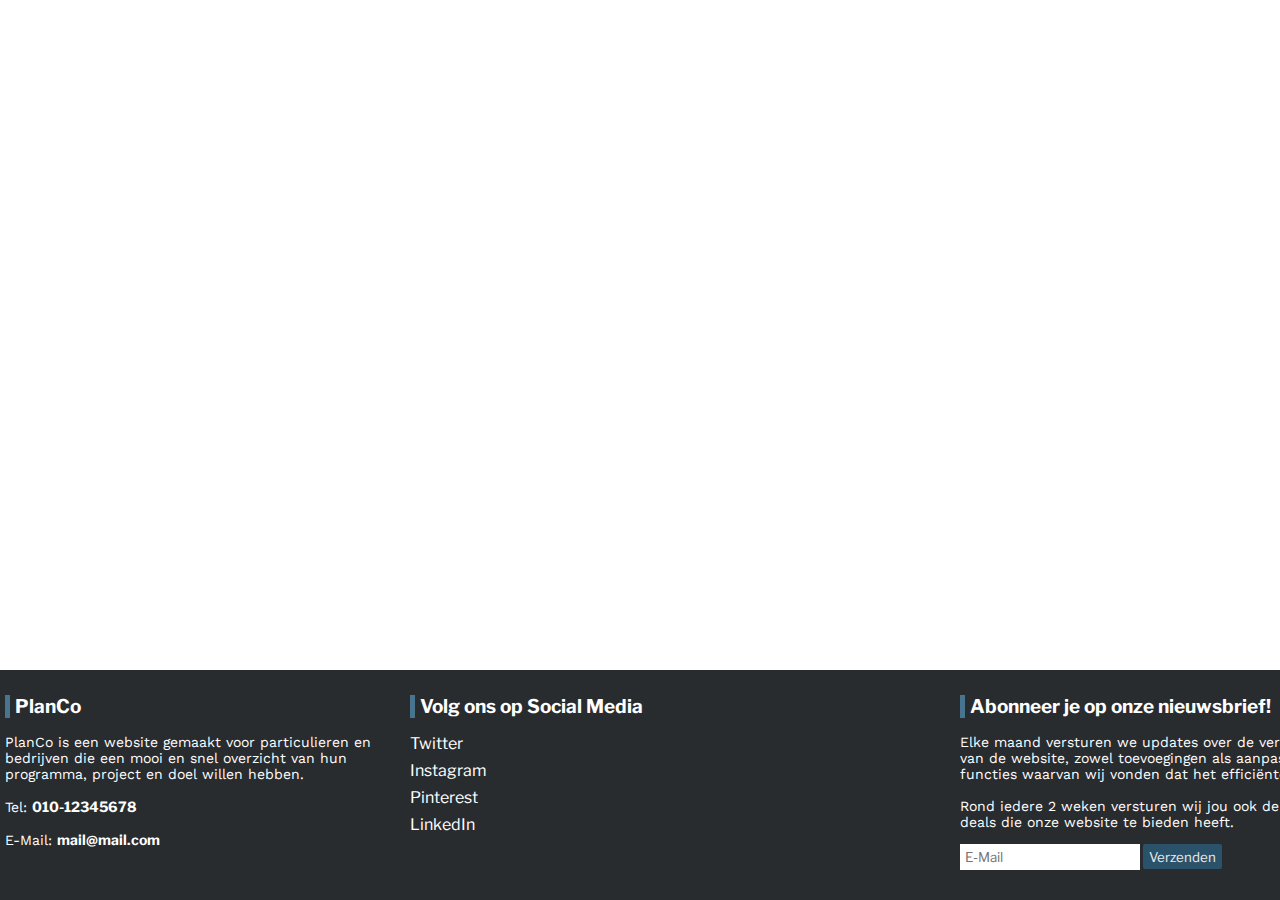
<file: huisstijl/footer.html>
<!DOCTYPE html>
<html lang="en">

<head>
    <meta charset="UTF-8">
    <meta name="viewport" content="width=device-width, initial-scale=1.0">
    <title>Overview</title>
    <link rel="stylesheet" href="style.css">
</head>

<body>
    <footer>
        <div id="footer">
            <div id="footerContent">
                <div id="footerInfo" class="footerDivs">
                    <h2 class="footerH2">PlanCo</h2>
                    <p class="footerText">PlanCo is een website gemaakt voor particulieren en bedrijven die een mooi en
                        snel overzicht van hun programma, project en doel willen hebben. <br><br>
                        <i class="fas fa-phone-alt"></i> Tel: <b>010-12345678</b> <br><br>
                        <i class="fas fa-envelope"></i> E-Mail: <b>mail@mail.com</b>
                    </p>
                </div>
                <div id="socialMedia" class="footerDivs">
                    <div id="insideMedia">
                        <h2 class="footerH2">Volg ons op Social Media</h2>
                        <ul id="footerUL">
                            <li><a class="footerLinks" href="#"><i class="fab fa-twitter"></i> Twitter</a></li>
                            <li><a class="footerLinks" href="#"><i class="fab fa-instagram"></i> Instagram</a></li>
                            <li><a class="footerLinks" href="#"><i class="fab fa-pinterest"></i> Pinterest</a></li>
                            <li><a class="footerLinks" href="#"><i class="fab fa-linkedin"></i> LinkedIn</a></li>
                        </ul>
                    </div>
                    <div id="facebook">
                        <iframe
                            src="https://www.facebook.com/plugins/page.php?href=https%3A%2F%2Fwww.facebook.com%2FPlanCo-110508151272921&tabs=timeline&width=280&height=190&small_header=true&adapt_container_width=true&hide_cover=false&show_facepile=true&appId"
                            width="280" height="190" style="border:none;overflow:hidden" scrolling="no" frameborder="0"
                            allowfullscreen="true"
                            allow="autoplay; clipboard-write; encrypted-media; picture-in-picture; web-share"></iframe>
                    </div>
                </div>
                <div id="nieuwsbriefDiv" class="footerDivs">
                    <h2 class="footerH2">Abonneer je op onze nieuwsbrief!</h2>
                    <p class="footerText">Elke maand versturen we updates over de veranderingen van de website, zowel
                        toevoegingen als aanpassingen van functies waarvan wij vonden dat het effici&#x00eb;nter kon. <br><br>
                        Rond iedere 2 weken
                        versturen wij jou ook de beste deals die onze website te bieden heeft.</p>
                    <form action="php/verzend.php" method="POST">
                        <input type="text" name="nieuws" id="nieuwsbrief" placeholder="E-Mail" autocomplete="off">
                        <input type="submit" name="knopje" value="Verzenden" id="sendConfirmation">
                    </form>
                </div>
            </div>
        </div>
    </footer>
</body>

</html>
</file>
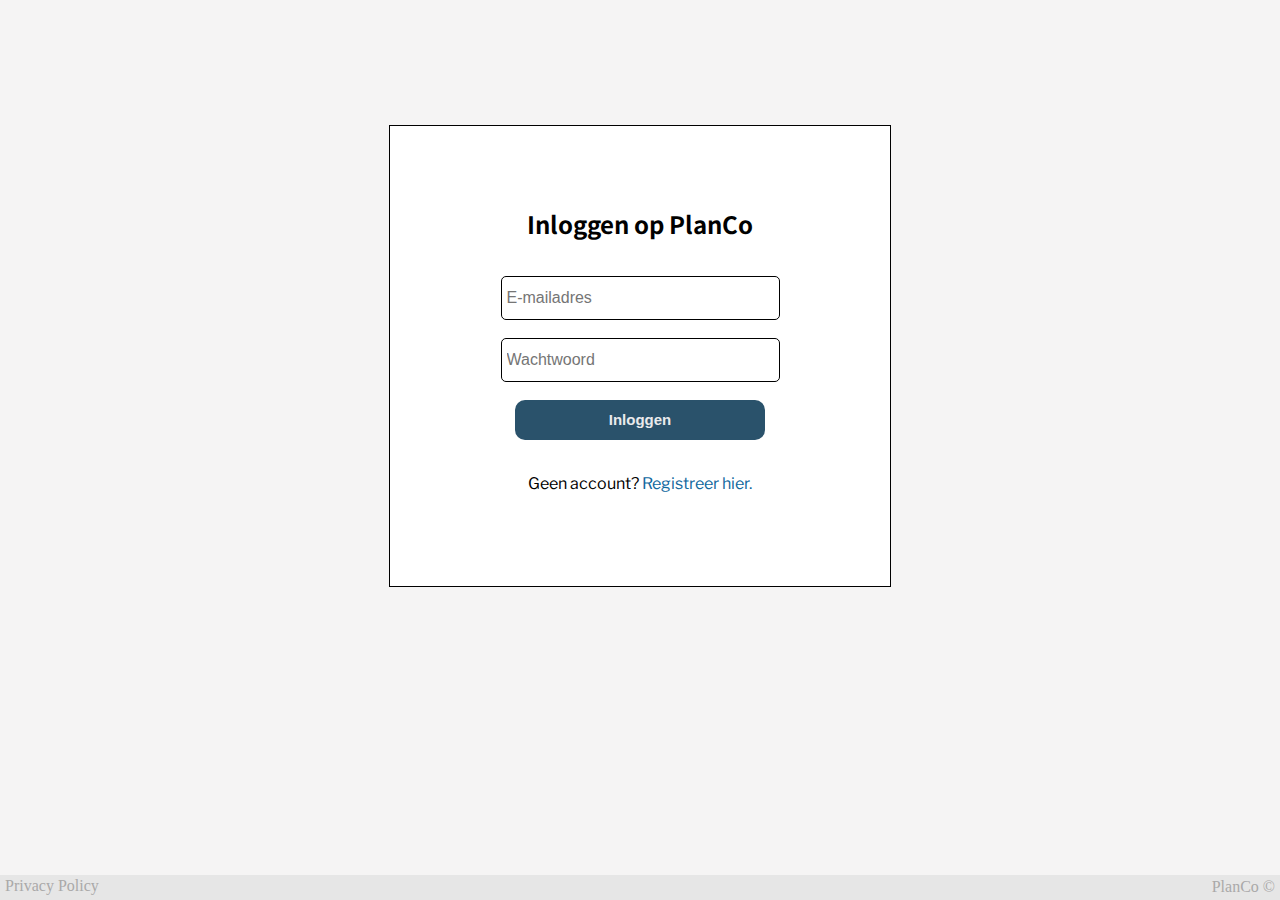
<file: loginstatus/login.html>
<!DOCTYPE html>
<html lang="en">

<head>
    <meta charset="UTF-8">
    <meta http-equiv="X-UA-Compatible" content="IE=edge">
    <meta name="viewport" content="width=device-width, initial-scale=1.0">
    <title>Document</title>
    <link rel="stylesheet" href="style.css">
</head>

<body>
    <form autocomplete="off" action="">
        <div id="inlogblok">
            <h2>Inloggen op PlanCo</h2>
            <input type="email" name="username" placeholder="E-mailadres"><br>
            <input type="password" name="password" placeholder="Wachtwoord"><br>
            <button id="inlogKnop" type="submit"><b>Inloggen</b></button><br>
            <p>Geen account? <a href="registreer.html">Registreer hier.</a></p>
        </div>
    </form>

    <footer>
        <div id="footerLeft">
            <a href="#">Privacy Policy</a>
        </div>
        <div id="footerRight">
            <p>PlanCo &copy;</p>
        </div>
    </footer>
</body>

</html>
</file>
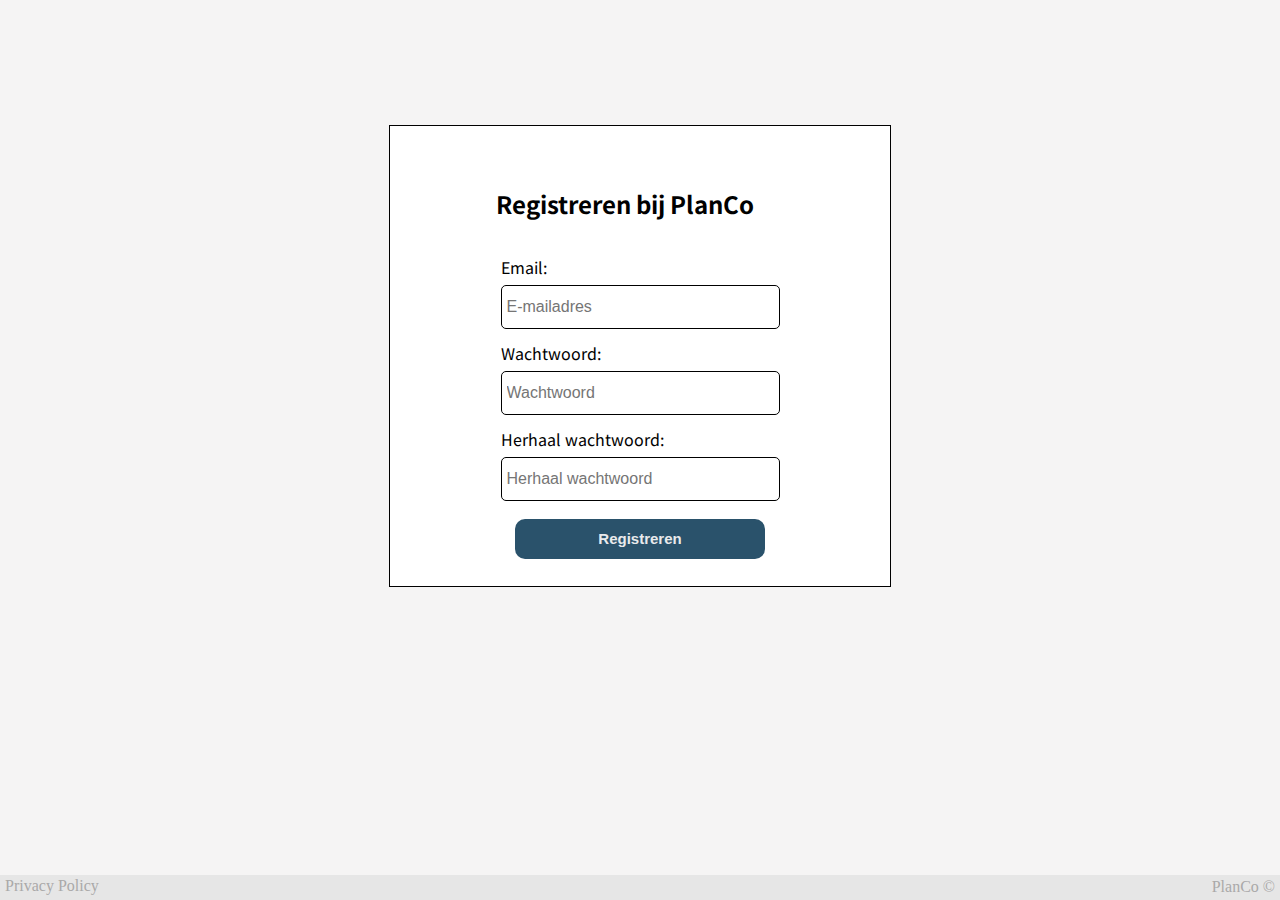
<file: loginstatus/registreer.html>
<!DOCTYPE html>
<html lang="en">

<head>
    <meta charset="UTF-8">
    <meta http-equiv="X-UA-Compatible" content="IE=edge">
    <meta name="viewport" content="width=device-width, initial-scale=1.0">
    <title>Document</title>
    <link rel="stylesheet" href="regStyle.css">
</head>

<body>
    <form method ="POST" autocomplete="off" action="../php/registratieCONF.php">
        <div id="inlogblok">
            <h2>Registreren bij PlanCo</h2>
            <label class="labels" for="email">Email:</label>
            <input type="email" name="email" placeholder="E-mailadres"><br>

            <label class="labels" for="password">Wachtwoord:</label>
            <input type="password" name="password" placeholder="Wachtwoord"><br>

            <label class="labels" for="herhaal">Herhaal wachtwoord:</label>
            <input type="password" name="herhaal" placeholder="Herhaal wachtwoord"><br>



            <button id="inlogKnop" name="reg" type="submit"><b>Registreren</b></button><br>

        </div>
    </form>

    <footer>
        <div id="footerLeft">
            <a href="#">Privacy Policy</a>
        </div>
        <div id="footerRight">
            <p>PlanCo &copy;</p>
        </div>
    </footer>
</body>

</html>
</file>
<file: huisstijl/style.css>
/* ========== Fonts ========== */
@import url('https://fonts.googleapis.com/css2?family=Libre+Franklin&display=swap');
@import url('https://fonts.googleapis.com/css2?family=Noto+Sans+JP&display=swap');
@import url('https://fonts.googleapis.com/css2?family=Work+Sans&display=swap');

/* ========== Standard ========== */
*{
    font-family: 'Libre Franklin', sans-serif;
}
body{
    margin: auto;
    overflow-x: hidden;
    overflow-y: scroll;

}
/* ========== Header ========== */

header{
    width: 200%;
    margin: auto;
    height: 70px;
    background-color: #282c2f;
    
}

#header{
    display: grid;
    grid-template-columns: 1fr 1fr;
    
}

#logoHeader{
    height: 40px;
    margin-top: 15px;
    margin-left: 10px;
}

.ayo{
    text-decoration: none;
    color: #e9eaec;
    font-weight: lighter;
    padding-top: 5px;
    height: 25px;
    transition: 0.1s;
    border-radius: 2px;
}

.ayo:hover{
    background-color: #3f4346;
    transition: 0.1s;
}
.active:hover{
    background-color: #375f77;
    height: 25px;
    border-radius: 2px;
    transition: 0.1s;
}
.active{
    background-color: #2a526b;
    text-decoration: none;
    color: #e9eaec;
    font-weight: lighter;
    padding-top: 5px;
    height: 25px;
    transition: 0.1s;
    border-radius: 2px;

}

#headerItems{
    margin-top: 23px;
    text-align: center;
}
#daItemsCover{
    display: grid;
    grid-template-columns: 90px 90px 90px 90px 270px;
    grid-template-rows: 50px;
    float: right;
   
}


#status{
    margin-left: 80px!important;
    float: right!important;
    height: 35px!important;
    margin-top: -4px!important;
    width: 100px!important;
    border: 2px solid #5F6366!important;
    border-radius: 2px!important;
    background-color: #282C2F!important;
    color: white!important;
    cursor: pointer!important;
    transition: 0.1s!important;
    font-size: 15px!important;
}
#status:hover{
    background-color: #363b3f!important;
    transition: 0.1s!important;
}

#streepje{
    margin-top: 35px;
    width: 100%;
    background-color: #5F6366;
    border: none;
    height: 0.5px;
}
#otherPages{
    float: right;
    margin-top: 5px;
    display: grid;
    grid-template-columns: 80px 120px;
    width: 500px;
    text-align: center;
    font-size: 14px;
    margin-right: -200px;
}
#otherPages a{
    text-decoration: none;
    color: grey;
}
.pageDivs i{
    color: grey;
}
.pageDivs{
    cursor: pointer;
    user-select: none;
}
#FAQ-div{
    margin-left: -4px;
    
}
/* ========== Einde Header ========== */

/* ========== BREAKLINE ========== */



/* ========== BREAKLINE ========== */

/* ========== Footer ========== */
footer{
    width: 100%;
    height: 230px;
    max-height: 230px;
    background-color: #282c2f;
    display: flex;
    flex-direction: column;
    position: absolute;
    bottom: 0;
    
}
footer div{
    max-height: 225px;
}
#footerContent{
    display: grid;
    grid-template-columns: 1fr 1fr 1fr;
    height: 250px;   
}

.footerH2{
    color: white;
    font-size: 19px;
    margin-left: 5px;
    margin-top: 25px;
    border-left: 5px solid #48748f;
    padding-left: 5px;
}
.footerText{
    margin-left: 5px;
    color: white;
    font-size: 14px;
    width: 400px;
    font-family: 'Work Sans', sans-serif;
}
.footerLinks{
    text-decoration: none;
    color: white;
}
.footerLinks:hover{
    text-decoration: underline;
}
#footerUL li{
    list-style: none;
    margin: 8px;
    text-align: left;
    margin-left: -35px;
}
#sendConfirmation{
    height: 25px;
    cursor: pointer;
    background-color: #2a526b;
    border: none;
    border-radius: 2px;
    color: #e9eaec;
}
#sendConfirmation:hover{
    background-color: #375f77;
}

#nieuwsbrief{
    border: none;
    text-decoration: none;
    outline: none;
    margin-left: 5px;
    padding: 5px;
}
#socialMedia{
   display: grid;
   grid-template-columns: 250px 300px;
}

#facebook iframe{
    float: right;
    margin-right: 20px;
    margin-top: 40px;
    
}
/* ========== Einde Footer ========== */
</file>
<file: loginstatus/style.css>
/* ========== Fonts ========== */
@import url('https://fonts.googleapis.com/css2?family=Libre+Franklin&display=swap');
@import url('https://fonts.googleapis.com/css2?family=Noto+Sans+JP&display=swap');

/* ========== Inlogblok ========== */
body{
    background-color: #f5f4f4;
}
h2{
    font-family: 'Noto Sans JP', sans-serif;
    text-align: center;
    margin-bottom: 35px;
}
input{
    border: 1px solid black;
    outline: none;
    width: 270px;
    height: 40px;
    border-radius: 5px;
    align-self: center;
    display: block;
    margin-left: auto;
    margin-right: auto;
    font-size: 16px;
    padding-left: 5px;
}

#inlogKnop{
    display: block;
    margin-left: auto;
    margin-right: auto;
    cursor: pointer;
    background-color: #2a526b;
    border: none;
    border-radius: 10px;
    color: #e9eaec;
    height: 40px;
    width: 250px;
    font-size: 15px;
    transition: 0.1s;
}
#inlogKnop:hover{
    background-color: #375f77;
    transition: 0.1s;
}
#inlogblok{
    margin-top: 125px;
    display: block;
    margin-left: auto;
    margin-right: auto;
    width: 500px;
    border: 1px solid black;
    height: 400px;
    padding-top: 60px;
    background-color: white;
}
#inlogblok p{
    text-align: center;
    font-family: 'Libre Franklin', sans-serif;
}

#inlogblok a{
    text-decoration: none;
    color: #10689e;
    transition: 0.1s;
}

#inlogblok a:hover{
    text-decoration: underline;
    transition: 0.1s;
}

/*===== Footer =====*/

footer{
    width: 100%;
    background-color: rgb(230, 230, 230);
    height: 25px;
    max-height: 25px;
    position: absolute;
    bottom: 0;
    left: 0;
    display: grid;
    grid-template-columns: 1fr 1fr;
}
#footerLeft{
    text-align: left;
    display: block;
    overflow: hidden;
    white-space: nowrap;
    margin-left: 5px;
    margin-top: 2px;
}
#footerLeft a{
    text-decoration: none;
    color: rgb(170, 169, 169);
}
#footerLeft a:hover{
    text-decoration: underline;
}
#footerRight{
    text-align: right;
    display: block;
    overflow: hidden;
    white-space: nowrap;
    margin-top: -13px;
    margin-right: 5px;
}
#footerRight p{
    color: rgb(170, 169, 169);
}
</file>
<file: loginstatus/regStyle.css>
/* ========== Fonts ========== */
@import url('https://fonts.googleapis.com/css2?family=Libre+Franklin&display=swap');
@import url('https://fonts.googleapis.com/css2?family=Noto+Sans+JP&display=swap');

/* ========== Inlogblok ========== */
body{
        background-color: #f5f4f4;
    }
h2{
    font-family: 'Noto Sans JP', sans-serif;
    text-align: center;
    position: relative;
    top: -5%;
    left: -3%;
}
input{
    border: 1px solid black;
    outline: none;
    width: 270px;
    height: 40px;
    border-radius: 5px;
    align-self: center;
    display: block;
    margin-left: auto;
    margin-right: auto;
    font-size: 16px;
    padding-left: 5px;
}

#inlogKnop{
    display: block;
    margin-left: auto;
    margin-right: auto;
    cursor: pointer;
    background-color: #2a526b;
    border: none;
    border-radius: 10px;
    color: #e9eaec;
    height: 40px;
    width: 250px;
    font-size: 15px;
    transition: 0.1s;
}
#inlogKnop:hover{
    background-color: #375f77;
    transition: 0.1s;
}
#inlogblok{
    margin-top: 125px;
    display: block;
    margin-left: auto;
    margin-right: auto;
    width: 500px;
    border: 1px solid black;
    height: 400px;
    padding-top: 60px;
    background-color: white;
}
#inlogblok p{
    text-align: center;
    font-family: 'Libre Franklin', sans-serif;
}

#inlogblok a{
    text-decoration: none;
    color: #10689e;
    transition: 0.1s;
}

#inlogblok a:hover{
    text-decoration: underline;
    transition: 0.1s;
}

.labels{
    position: relative;
    left: 22.2%;
    top: -1.5%;
    font-family: 'Noto Sans JP', sans-serif;

}



/*===== Footer =====*/

footer{
    width: 100%;
    background-color: rgb(230, 230, 230);
    height: 25px;
    max-height: 25px;
    position: absolute;
    bottom: 0;
    left: 0;
    display: grid;
    grid-template-columns: 1fr 1fr;
}
#footerLeft{
    text-align: left;
    display: block;
    overflow: hidden;
    white-space: nowrap;
    margin-left: 5px;
    margin-top: 2px;
}
#footerLeft a{
    text-decoration: none;
    color: rgb(170, 169, 169);
}
#footerLeft a:hover{
    text-decoration: underline;
}
#footerRight{
    text-align: right;
    display: block;
    overflow: hidden;
    white-space: nowrap;
    margin-top: -13px;
    margin-right: 5px;
}
#footerRight p{
    color: rgb(170, 169, 169);
}
</file>
